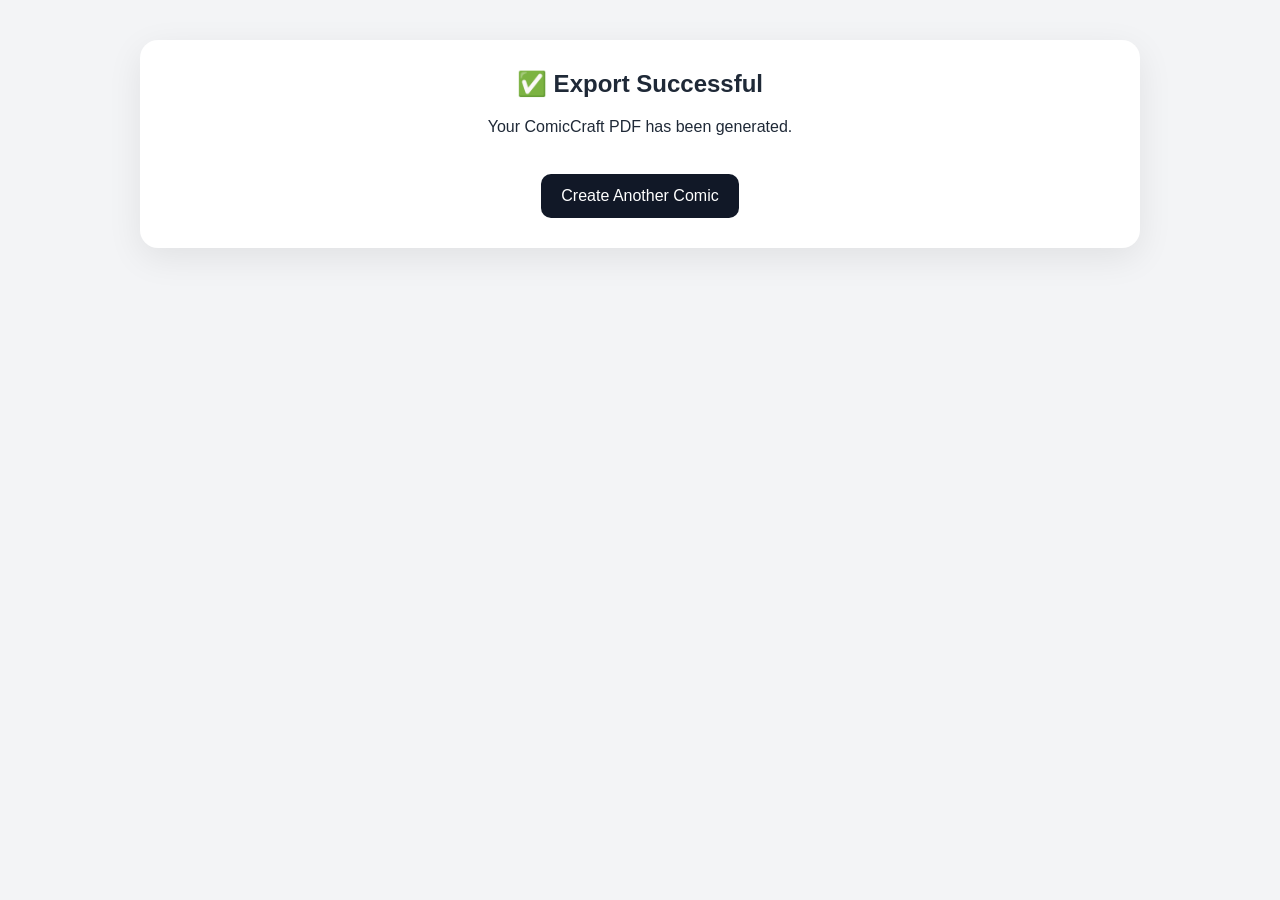
<file: templates/export_success.html>
<!DOCTYPE html>
<html lang="en">

<head>

    <meta charset="UTF-8">

    <title>Export Success</title>

    <link
        rel="stylesheet"
        href="/static/css/style.css"
    >

</head>

<body>

<main class="container">

<section class="card center">

    <h1>
        ✅ Export Successful
    </h1>

    <p>
        Your ComicCraft PDF has been generated.
    </p>

    <a
        class="button"
        href="/"
    >
        Create Another Comic
    </a>

</section>

</main>

</body>
</html>
</file>
<file: static/css/style.css>
* {
    box-sizing: border-box;
}

body {
    margin: 0;
    font-family: Arial, sans-serif;
    background: #f3f4f6;
    color: #1f2937;
}

.container {
    width: min(1000px, 94%);
    margin: 40px auto;
}

.card {
    background: white;
    padding: 30px;
    border-radius: 18px;
    box-shadow: 0 10px 35px rgba(0, 0, 0, 0.08);
}

h1 {
    margin-top: 0;
}

label {
    display: block;
    margin: 18px 0 7px;
    font-weight: 700;
}

input,
textarea {
    width: 100%;
    padding: 12px;
    border: 1px solid #d1d5db;
    border-radius: 10px;
    font-size: 16px;
}

textarea {
    min-height: 130px;
    resize: vertical;
}

button,
.button {
    display: inline-block;
    margin-top: 22px;
    padding: 13px 20px;
    border: 0;
    border-radius: 10px;
    background: #111827;
    color: white;
    text-decoration: none;
    cursor: pointer;
}

button:disabled {
    opacity: 0.6;
    cursor: wait;
}

.error {
    padding: 12px;
    margin: 15px 0;
    border-radius: 10px;
    background: #fee2e2;
    color: #991b1b;
}

.panel {
    margin-top: 25px;
    padding: 20px;
    border: 1px solid #e5e7eb;
    border-radius: 14px;
}

.comic-image {
    display: block;
    width: 100%;
    max-width: 760px;
    margin: 15px auto;
    border-radius: 10px;
}

.secondary {
    display: block;
    margin-top: 18px;
    color: #374151;
}

.center {
    text-align: center;
}
</file>
